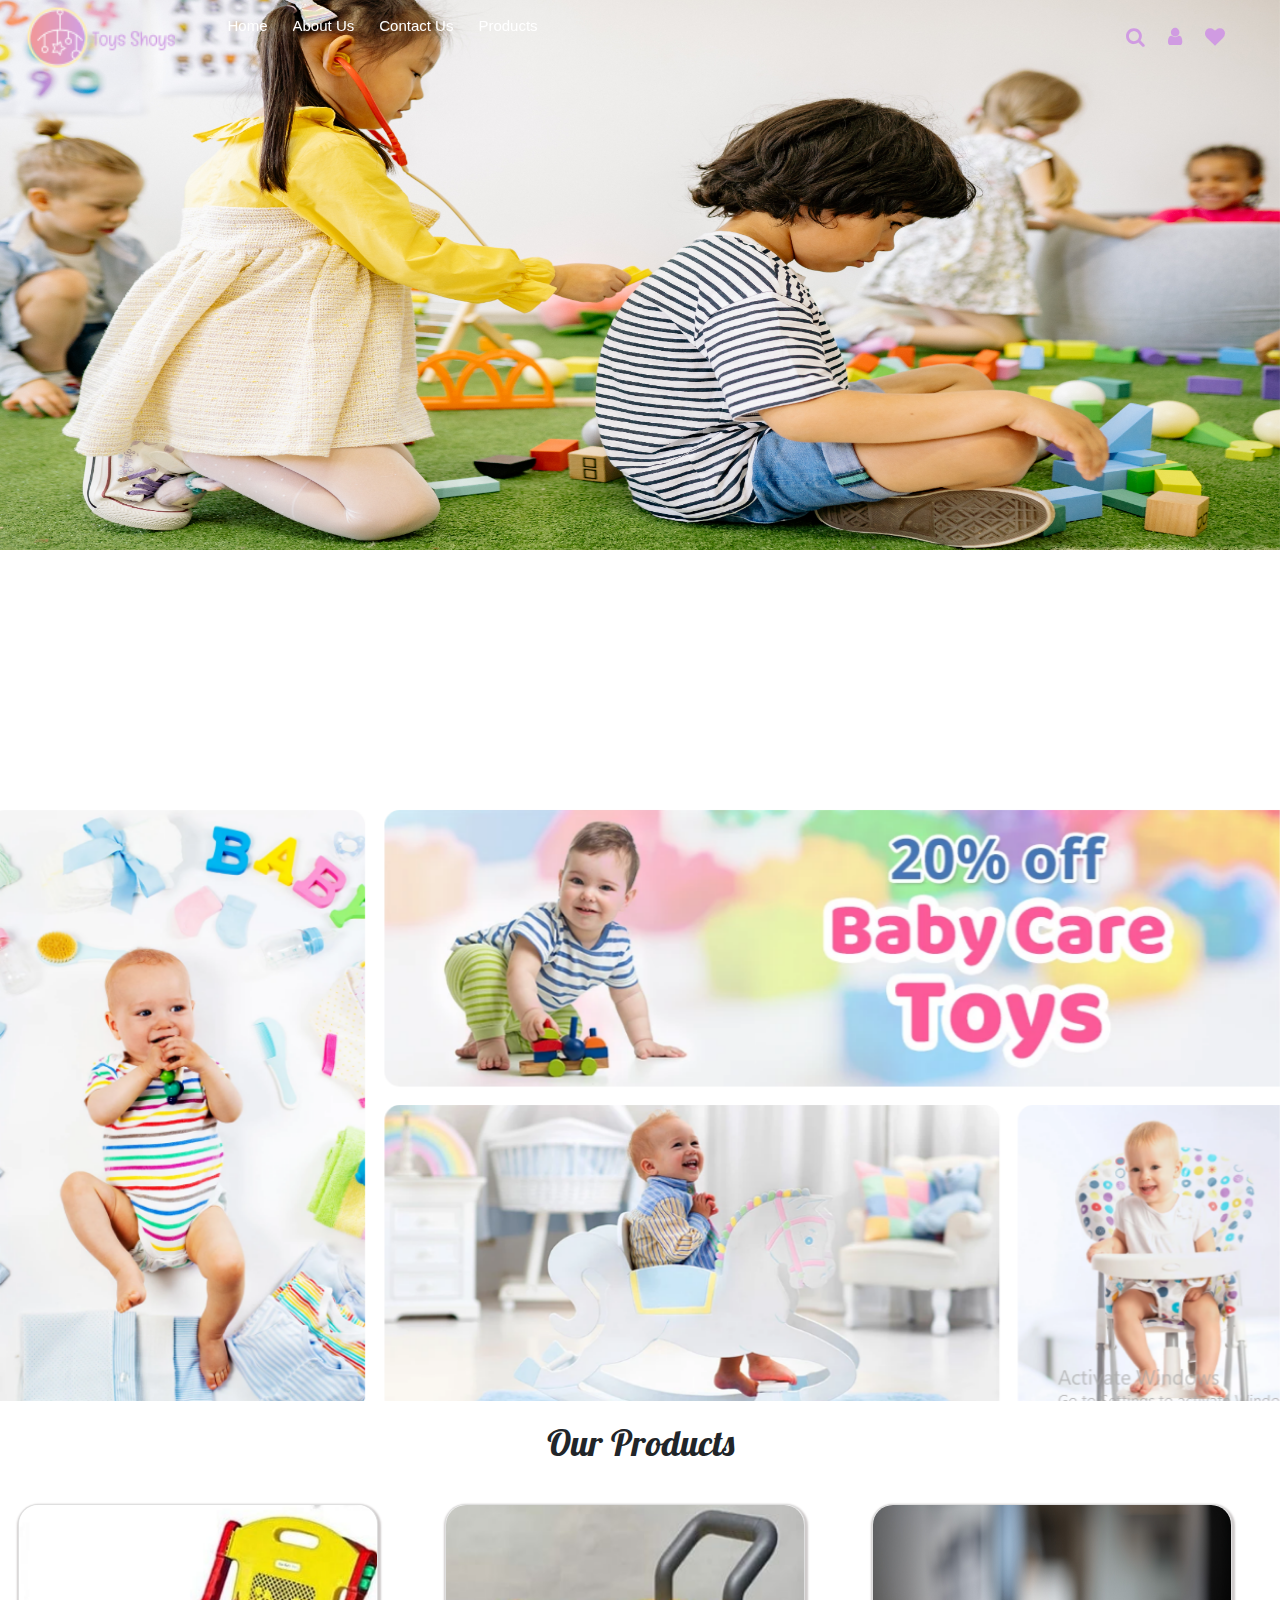
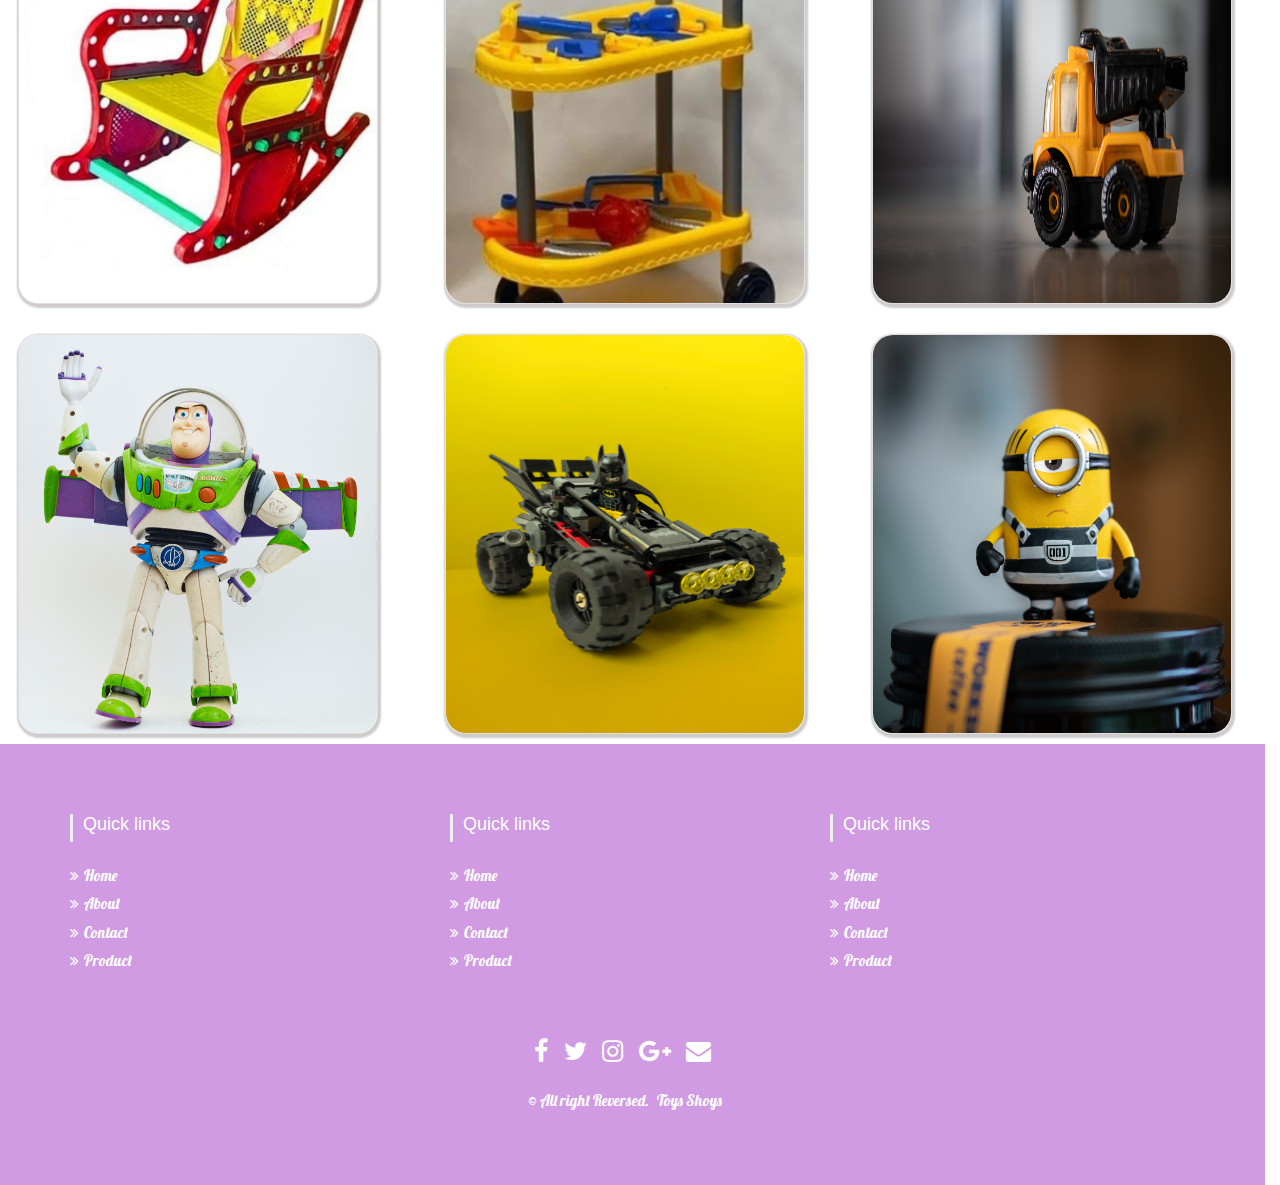
<file: index.html>
<!DOCTYPE html>
<html lang="en">

<head>
    <meta charset="UTF-8">
    <meta http-equiv="X-UA-Compatible" content="IE=edge">
    <meta name="viewport" content="width=device-width, initial-scale=1.0">
    <title>Toys Shoys</title>
    <link rel="stylesheet" href="https://maxcdn.bootstrapcdn.com/bootstrap/4.0.0/css/bootstrap.min.css"
        integrity="sha384-Gn5384xqQ1aoWXA+058RXPxPg6fy4IWvTNh0E263XmFcJlSAwiGgFAW/dAiS6JXm" crossorigin="anonymous">
    <script src="https://code.jquery.com/jquery-3.2.1.slim.min.js"
        integrity="sha384-KJ3o2DKtIkvYIK3UENzmM7KCkRr/rE9/Qpg6aAZGJwFDMVNA/GpGFF93hXpG5KkN"
        crossorigin="anonymous"></script>
    <script src="https://cdnjs.cloudflare.com/ajax/libs/popper.js/1.12.9/umd/popper.min.js"
        integrity="sha384-ApNbgh9B+Y1QKtv3Rn7W3mgPxhU9K/ScQsAP7hUibX39j7fakFPskvXusvfa0b4Q"
        crossorigin="anonymous"></script>
    <script src="https://maxcdn.bootstrapcdn.com/bootstrap/4.0.0/js/bootstrap.min.js"
        integrity="sha384-JZR6Spejh4U02d8jOt6vLEHfe/JQGiRRSQQxSfFWpi1MquVdAyjUar5+76PVCmYl"
        crossorigin="anonymous"></script>

    <link rel="preconnect" href="https://fonts.googleapis.com">
    <link rel="preconnect" href="https://fonts.gstatic.com" crossorigin>
    <link href="https://fonts.googleapis.com/css2?family=Lobster&display=swap" rel="stylesheet">
    <link rel="stylesheet" href="https://cdnjs.cloudflare.com/ajax/libs/font-awesome/4.7.0/css/font-awesome.min.css">
    <link rel="stylesheet" href="https://www.w3schools.com/w3css/4/w3.css">

    <link rel="stylesheet" href="./style.css">
</head>

<body>

        <nav class="navbar navbar-expand-lg navbar-light " style="width:100% !important;">
            <a class="navbar-brand" href="#"><img src="./logo.png" alt="logo" /></a>
            <button class="navbar-toggler" type="button" data-toggle="collapse" data-target="#navbarNav" aria-controls="navbarNav" aria-expanded="false" aria-label="Toggle navigation">
              <span class="navbar-toggler-icon"></span>
            </button>
            <div class="collapse navbar-collapse" id="navbarNav">
              <ul class="navbar-nav">
                <li class="nav-item">
                    <a class=" nav-link " href="#"><button style="outline: none;" class="offset-button">
                        <p class="label">
                            <span class="hover-mask"></span> <span class="hover-label">
                                Home
                            </span>
                        </p>
                    </button></a>
                </li>
                <li class="nav-item">
                    <a class=" nav-link " href="./about.html"><button style="outline: none;" class="offset-button">
                        <p class="label">
                            <span class="hover-mask"></span> <span class="hover-label">
                                About Us
                            </span>
                        </p>
                    </button></a>
                </li>
                <li class="nav-item">
                    <a class=" nav-link " href="./contact.html"><button style="outline: none;" class="offset-button">
                        <p class="label">
                            <span class="hover-mask"></span> <span class="hover-label">
                                Contact Us
                            </span>
                        </p>
                    </button></a>
                </li>
                <li class="nav-item">
                    <a class=" nav-link " href="./products.html"><button style="outline: none;" class="offset-button">
                        <p class="label">
                            <span class="hover-mask"></span> <span class="hover-label">
                                Products
                            </span>
                        </p>
                    </button></a>
                </li>
               
              </ul>
              <div class="nav-icon" style="display: flex;">
                <a class=" nav-item nav-link" href="#" id="scrl-itm">
                    
                    <button onclick="document.getElementById('id01').style.display='block'"
                        class="btn-srch"><i class="fa fa-search"></i></button>
    
                    <div id="id01" class="w3-modal">
                        <div class="w3-modal-content w3-animate-zoom w3-card-4"
                            style="background-color: transparent;border: none;width: 550px;font-family: 'Lobster', cursive;">
                            <header class="w3-container" style="background-color: transparent;">
                                <span onclick="document.getElementById('id01').style.display='none'"
                                    class="w3-button w3-display-topright"
                                    style="font-size: 40px;">&times;</span>
                                <h2 style="font-family: 'Lobster', cursive;">Search here</h2>
                            </header>
                            <div class="w3-container">
                                <input type="text"
                                    style="width: 500px;font-size: 25px;border:none;outline: none;background-color: transparent;border-bottom: 3px solid black;">
                            </div>
                        </div>
                    </div>
                </a>
            
                <a href="#" class="nav-item nav-link btn-srch">
                    <button class="btn-srch">
                        <i class="fa fa-user"></i>
                    </button>
                    
                </a>
            
                <a href="#" class="nav-item nav-link btn-srch">
                    <button class="btn-srch">
                        <i class="fa fa-heart"></i>
                    </button>
                    
                </a>
              </div>
                
            
            </div>
          </nav>
        
    
        <div id="my-carousel" class="carousel slide carousel-fade" data-ride="carousel" data-interval="5000">
            <ol class="carousel-indicators">
                <li data-target="#my-carousel" data-slide-to="0" class="active"></li>
                <li data-target="#my-carousel" data-slide-to="1"></li>
                <li data-target="#my-carousel" data-slide-to="2"></li>
            </ol>
            <div class="carousel-inner">
                <div class="carousel-item active">
                    <img class="d-block w-100" height="550px" src="./assets/px2.jpg" alt="First slide">
                </div>
                <div class="carousel-item">
                    <img class="d-block w-100 " height="550px" src="./assets/tt_banner.png" alt="Second slide">
                </div>
                <div class="carousel-item">
                    <img class="d-block w-100" height="550px" src="./assets/px3.jpg" alt="Third slide">
                </div>
            </div>
            <a class="carousel-control-prev" href="#my-carousel" role="button" data-slide="prev">
                <span class="carousel-control-prev-icon" aria-hidden="true"></span>
                <span class="sr-only">Previous</span>
            </a>
            <a class="carousel-control-next" href="#my-carousel" role="button" data-slide="next">
                <span class="carousel-control-next-icon" aria-hidden="true"></span>
                <span class="sr-only">Next</span>
            </a>
        </div>
        
        <link rel="stylesheet" href="https://cdnjs.cloudflare.com/ajax/libs/OwlCarousel2/2.3.4/assets/owl.carousel.min.css">
<link rel="stylesheet" href="https://cdnjs.cloudflare.com/ajax/libs/OwlCarousel2/2.3.4/assets/owl.theme.default.css">
<script src="https://cdnjs.cloudflare.com/ajax/libs/OwlCarousel2/2.2.1/owl.carousel.js"></script>

        <div class="bbb_viewed inline-photo show-on-scroll">
            <div class="container">
                <div class="row">
                    <div class="col">
                        <div class="bbb_main_container">
                            <div class="bbb_viewed_title_container">
                                <h3 class="bbb_viewed_title">Best selling products</h3>
                                <div class="bbb_viewed_nav_container">
                                    <div class="bbb_viewed_nav bbb_viewed_prev"><i class="fa fa-chevron-left"></i></div>
                                    <div class="bbb_viewed_nav bbb_viewed_next"><i class="fa fa-chevron-right"></i></div>
                                </div>
                            </div>
                            <div class="bbb_viewed_slider_container">
                                <div class="owl-carousel owl-theme bbb_viewed_slider">
                                    <div class="owl-item">
                                        <div class="bbb_viewed_item d-flex flex-column align-items-center justify-content-center text-center">
                                            <div class="bbb_viewed_image"><img src="assets/products/baby rocker metaCapture.PNG" alt=""></div>
                                            <div class="bbb_viewed_content text-center">
                                                <div class="bbb_viewed_price">₹30079</div>
                                                <div class="bbb_viewed_name"><a href="#">Samsung LED</a></div>
                                            </div>
                                            <ul class="item_marks">
                                                <li class="item_mark item_discount">-25%</li>
                                                <li class="item_mark item_new">new</li>
                                            </ul>
                                        </div>
                                    </div>
                                    <div class="owl-item">
                                        <div class="bbb_viewed_item d-flex flex-column align-items-center justify-content-center text-center">
                                            <div class="bbb_viewed_image"><img src="assets/products/kids cartoon car sofa.PNG" alt=""></div>
                                            <div class="bbb_viewed_content text-center">
                                                <div class="bbb_viewed_price">₹22250</div>
                                                <div class="bbb_viewed_name"><a href="#">cartoon car sofa</a></div>
                                            </div>
                                            <ul class="item_marks">
                                                <li class="item_mark item_discount">-25%</li>
                                                <li class="item_mark item_new">new</li>
                                            </ul>
                                        </div>
                                    </div>
                                    <div class="owl-item">
                                        <div class="bbb_viewed_item is_new d-flex flex-column align-items-center justify-content-center text-center">
                                            <div class="bbb_viewed_image"><img src="assets/products/philco minion tricycle.PNG" alt=""></div>
                                            <div class="bbb_viewed_content text-center">
                                                <div class="bbb_viewed_price">₹1379</div>
                                                <div class="bbb_viewed_name"><a href="#">Philico minion tricycle</a></div>
                                            </div>
                                            <ul class="item_marks">
                                                <li class="item_mark item_discount">-25%</li>
                                                <li class="item_mark item_new">new</li>
                                            </ul>
                                        </div>
                                    </div>
                                    <div class="owl-item">
                                        <div class="bbb_viewed_item discount d-flex flex-column align-items-center justify-content-center text-center">
                                            <div class="bbb_viewed_image"><img src="assets/products/megna tiles clear colours.PNG" alt=""></div>
                                            <div class="bbb_viewed_content text-center">
                                                <div class="bbb_viewed_price">₹225<span>₹300</span></div>
                                                <div class="bbb_viewed_name"><a href="#">Sony Power</a></div>
                                            </div>
                                            <ul class="item_marks">
                                                <li class="item_mark item_discount">-25%</li>
                                                <li class="item_mark item_new">new</li>
                                            </ul>
                                        </div>
                                    </div>
                                    <div class="owl-item">
                                        <div class="bbb_viewed_item d-flex flex-column align-items-center justify-content-center text-center">
                                            <div class="bbb_viewed_image"><img src="assets/products/pop-zee key chain.PNG" alt=""></div>
                                            <div class="bbb_viewed_content text-center">
                                                <div class="bbb_viewed_price">₹13275</div>
                                                <div class="bbb_viewed_name"><a href="#">Speedlink Mobile</a></div>
                                            </div>
                                            <ul class="item_marks">
                                                <li class="item_mark item_discount">-25%</li>
                                                <li class="item_mark item_new">new</li>
                                            </ul>
                                        </div>
                                    </div>
                                </div>
                            </div>
                        </div>
                    </div>
                </div>
            </div>
        </div>
         <div> 
            <img src="./assets/Capture.PNG" width="100%" alt="sale">
        </div> 
        <h1 class="prh">Our Products</h1>
        <div class="row" style="width: 100%;">
            <div class="card" class="col">
                <div class="image">
                  <img src="./assets/products/rocking chair with safety belt.PNG"/>
                </div>
                <div class="details">
                  <div class="center">
                    <h1>Rocking chair<br><span>With safety belt</span></h1>
                    <p>Price : 1500 Rs</p>
                   <button>Add to cart</button>
                  </div>
                </div>
              </div>
              <div class="card" class="col">
                <div class="image">
                  <img src="./assets/products/tools trolly.PNG"/>
                </div>
                <div class="details">
                  <div class="center">
                    <h1>Tools Trolly<br><span>Best quality plastic wheels</span></h1>
                    <p>Price : 1200 Rs</p>
                    <button>Add to cart</button>
                  </div>
                </div>
              </div>
              <div class="card" class="col">
                <div class="image">
                  <img src="./assets/products/michael-fousert-Kv2hu25Rx2s-unsplash.jpg" height="400px"/>
                </div>
                <div class="details">
                  <div class="center">
                    <h1>Recycle Truck<br><span>Mini Dummy  toy for kids</span></h1>
                    <p>Price : 1600 Rs</p>
                  <button>Add to cart </button>
                  </div>
                </div>
              </div>
              <div class="card" class="col">
                <div class="image">
                  <img src="./assets/products/jose-betancourt-NHIP7M3EB9w-unsplash.jpg" height="100%"/>
                </div>
                <div class="details">
                  <div class="center">
                    <h1>Astronout Man<br><span>Dummy Toy</span></h1>
                    <p>Price : 1400 Rs</p>
                  <button>Add to cart</button>
                  </div>
                </div>
              </div>
              <div class="card" class="col">
                <div class="image">
                  <img src="./assets/products/andrew-reshetov-XzEqlPQsLdI-unsplash.jpg" height="100%" />
                </div>
                <div class="details">
                  <div class="center">
                    <h1>Batman Gagdet Car<br><span>Toy Car</span></h1>
                    <p>Price : 1300 Rs</p>
                    <button>Add to cart</button>
                  </div>
                </div>
              </div>
              <div class="card" class="col">
                <div class="image">
                  <img src="./assets/products/alison-wang-mou0S7ViElQ-unsplash.jpg" height="100%"/>
                </div>
                <div class="details">
                  <div class="center">
                    <h1>Minion <br><span>Mini Dummy Toy For Kids</span></h1>
                    <p>Price : 1400 Rs</p>
                  <button>Add to cart</button>
                  </div>
                </div>
              </div>
       
<section id="footer">
    <div class="container">
        <div class="row text-center text-xs-center text-sm-left text-md-left">
            <div class="col-xs-12 col-sm-4 col-md-4">
                <h5>Quick links</h5>
                <ul class="list-unstyled quick-links">
                    <li><a href="./index.html"><i class="fa fa-angle-double-right"></i>Home</a></li>
                    <li><a href="./about.html"><i class="fa fa-angle-double-right"></i>About</a></li>
                    <li><a href="./contact.html"><i class="fa fa-angle-double-right"></i>Contact</a></li>
                    <li><a href="./products.html"><i class="fa fa-angle-double-right"></i>Product</a></li>
                    
                </ul>
            </div>
            <div class="col-xs-12 col-sm-4 col-md-4">
                <h5>Quick links</h5>
                <ul class="list-unstyled quick-links">
                    <li><a href="./index.html"><i class="fa fa-angle-double-right"></i>Home</a></li>
                    <li><a href="./about.html"><i class="fa fa-angle-double-right"></i>About</a></li>
                    <li><a href="./contact.html"><i class="fa fa-angle-double-right"></i>Contact</a></li>
                    <li><a href="./products.html"><i class="fa fa-angle-double-right"></i>Product</a></li>
                    
                </ul>
            </div>
            <div class="col-xs-12 col-sm-4 col-md-4">
                <h5>Quick links</h5>
                <ul class="list-unstyled quick-links">
                    <li><a href="./index.html"><i class="fa fa-angle-double-right"></i>Home</a></li>
                    <li><a href="./about.html"><i class="fa fa-angle-double-right"></i>About</a></li>
                    <li><a href="./contact.html"><i class="fa fa-angle-double-right"></i>Contact</a></li>
                    <li><a href="./products.html"><i class="fa fa-angle-double-right"></i>Product</a></li>
                    
                </ul>
            </div>
        </div>
        <div class="row">
            <div class="col-xs-12 col-sm-12 col-md-12 mt-2 mt-sm-5">
                <ul class="list-unstyled list-inline social text-center">
                    <li class="list-inline-item"><a href="#"><i class="fa fa-facebook"></i></a></li>
                    <li class="list-inline-item"><a href="#"><i class="fa fa-twitter"></i></a></li>
                    <li class="list-inline-item"><a href="#"><i class="fa fa-instagram"></i></a></li>
                    <li class="list-inline-item"><a href="#"><i class="fa fa-google-plus"></i></a></li>
                    <li class="list-inline-item"><a href="#" target="_blank"><i class="fa fa-envelope"></i></a></li>
                </ul>
            </div>
            <hr>
        </div>	
        <div class="row">
            <div class="col-xs-12 col-sm-12 col-md-12 mt-2 mt-sm-2 text-center text-white">
                <p class="h6">© All right Reversed.<a class="text-green ml-2" href="#">Toys Shoys</a></p>
            </div>
            <hr>
        </div>	
    </div>
</section>
    </body>
    <script src="app.js"></script>
</html>
</file>
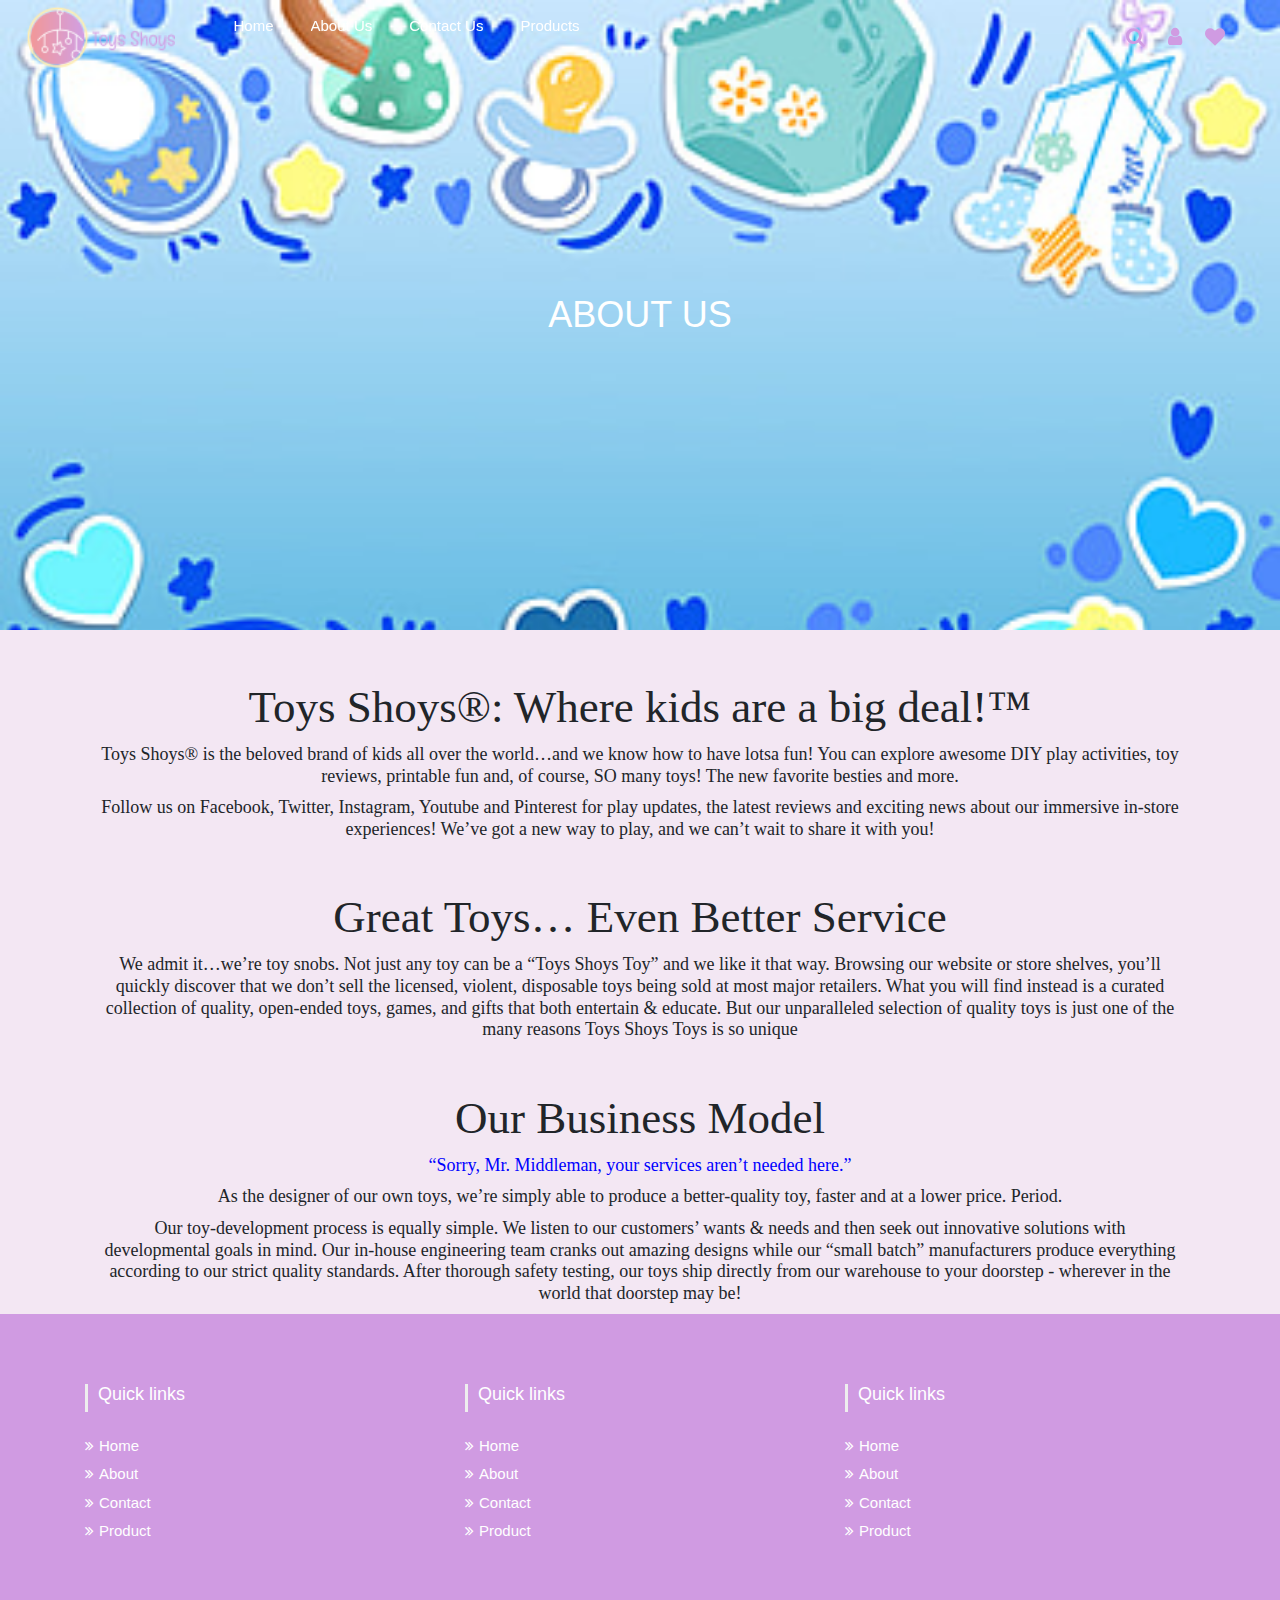
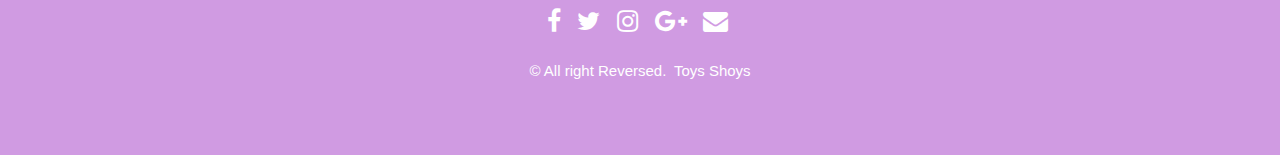
<file: about.html>
<!DOCTYPE html>
<html lang="en">
<head>
    <meta charset="UTF-8">
    <meta http-equiv="X-UA-Compatible" content="IE=edge">
    <meta name="viewport" content="width=device-width, initial-scale=1.0">
    <title>About Us</title>
    <link rel="stylesheet" href="https://maxcdn.bootstrapcdn.com/bootstrap/4.0.0/css/bootstrap.min.css"
    integrity="sha384-Gn5384xqQ1aoWXA+058RXPxPg6fy4IWvTNh0E263XmFcJlSAwiGgFAW/dAiS6JXm" crossorigin="anonymous">
<script src="https://code.jquery.com/jquery-3.2.1.slim.min.js"
    integrity="sha384-KJ3o2DKtIkvYIK3UENzmM7KCkRr/rE9/Qpg6aAZGJwFDMVNA/GpGFF93hXpG5KkN"
    crossorigin="anonymous"></script>
<script src="https://cdnjs.cloudflare.com/ajax/libs/popper.js/1.12.9/umd/popper.min.js"
    integrity="sha384-ApNbgh9B+Y1QKtv3Rn7W3mgPxhU9K/ScQsAP7hUibX39j7fakFPskvXusvfa0b4Q"
    crossorigin="anonymous"></script>
<script src="https://maxcdn.bootstrapcdn.com/bootstrap/4.0.0/js/bootstrap.min.js"
    integrity="sha384-JZR6Spejh4U02d8jOt6vLEHfe/JQGiRRSQQxSfFWpi1MquVdAyjUar5+76PVCmYl"
    crossorigin="anonymous"></script>

<link rel="stylesheet" href="https://cdnjs.cloudflare.com/ajax/libs/font-awesome/4.7.0/css/font-awesome.min.css">
<link rel="stylesheet" href="https://www.w3schools.com/w3css/4/w3.css">
    <link rel="stylesheet" href="./about.css">
</head>
<body>
    <nav class="navbar navbar-expand-lg navbar-light " style="width: 100% !important;">
        <a class="navbar-brand" href="./index.html"><img src="./logo.png" alt="logo" /></a>
        <button class="navbar-toggler" type="button" data-toggle="collapse" data-target="#navbarNav" aria-controls="navbarNav" aria-expanded="false" aria-label="Toggle navigation">
          <span class="navbar-toggler-icon"></span>
        </button>
        <div class="collapse navbar-collapse" id="navbarNav">
          <ul class="navbar-nav">
            <li class="nav-item">
                <a class=" nav-link " href="./index.html"><button style="outline: none;" class="offset-button">
                    <p class="label">
                        <span class="hover-mask"></span> <span class="hover-label">
                            Home
                        </span>
                    </p>
                </button></a>
            </li>
            <li class="nav-item">
                <a class=" nav-link " href="#"><button style="outline: none;" class="offset-button">
                    <p class="label">
                        <span class="hover-mask"></span> <span class="hover-label">
                            About Us
                        </span>
                    </p>
                </button></a>
            </li>
            <li class="nav-item">
                <a class=" nav-link " href="./contact.html"><button style="outline: none;" class="offset-button">
                    <p class="label">
                        <span class="hover-mask"></span> <span class="hover-label">
                            Contact Us
                        </span>
                    </p>
                </button></a>
            </li>
            <li class="nav-item">
                <a class=" nav-link " href="./products.html"><button style="outline: none;" class="offset-button">
                    <p class="label">
                        <span class="hover-mask"></span> <span class="hover-label">
                            Products
                        </span>
                    </p>
                </button></a>
            </li>
           
          </ul>
          <div class="nav-icon" style="display: flex;">
            <a class=" nav-item nav-link" href="#" id="scrl-itm">
                
                <button onclick="document.getElementById('id01').style.display='block'"
                    class="btn-srch"><i class="fa fa-search"></i></button>

                <div id="id01" class="w3-modal">
                    <div class="w3-modal-content w3-animate-zoom w3-card-4"
                        style="background-color: transparent;border: none;width: 550px;font-family: 'Lobster', cursive;">
                        <header class="w3-container" style="background-color: transparent;">
                            <span onclick="document.getElementById('id01').style.display='none'"
                                class="w3-button w3-display-topright"
                                style="font-size: 40px;">&times;</span>
                            <h2 style="font-family: 'Lobster', cursive;">Search here</h2>
                        </header>
                        <div class="w3-container">
                            <input type="text"
                                style="width: 500px;font-size: 25px;border:none;outline: none;background-color: transparent;border-bottom: 3px solid black;">
                        </div>
                    </div>
                </div>
            </a>
        
            <a href="#" class="nav-item nav-link btn-srch">
                <button class="btn-srch">
                    <i class="fa fa-user"></i>
                </button>
                
            </a>
        
            <a href="#" class="nav-item nav-link btn-srch">
                <button class="btn-srch">
                    <i class="fa fa-heart"></i>
                </button>
                
            </a>
          </div>
            
        
        </div>
      </nav>
      <div class="banner">
          <h1>ABOUT US</h1>
      </div>
      <div class="ab-para col-sm-12 col-xs-12">
          <h1>Toys Shoys®: Where kids are a big deal!™</h1>
          <h3>
            Toys Shoys® is the beloved brand of kids all over the world…and we know how to have lotsa fun! 
            You can explore awesome DIY play activities, toy reviews, printable fun and, of course, SO many toys! 
            The new favorite besties and more.
          </h3>
          <h3>
            Follow us on Facebook, Twitter, Instagram, Youtube and Pinterest for play updates,
             the latest reviews and exciting news about our immersive in-store experiences!
             We’ve got a new way to play, and we can’t wait to share it with you!
          </h3>
          <h1>Great Toys… Even Better Service</h1>
          <h3>
            We admit it…we’re toy snobs. Not just any toy can be a “Toys Shoys Toy” and we like it that way. 
            Browsing our website or store shelves, you’ll quickly discover that we don’t sell the licensed,
             violent, disposable toys being sold at most major retailers.
              What you will find instead is a curated collection of quality, open-ended toys, games, 
              and gifts that both entertain & educate.

            But our unparalleled selection of quality toys is just one of the many reasons 
            Toys Shoys Toys is so unique
          </h3>
          <h1>
            Our Business Model
          </h1>
          <h3 style="color: blue;">“Sorry, Mr. Middleman, your services aren’t needed here.”</h3>
          <h3>
            As the designer of our own toys, we’re simply able to produce 
            a better-quality toy, faster and at a lower price. Period.
          </h3>
          <h3>Our toy-development process is equally simple. We listen to our customers’ wants & needs 
              and then seek out innovative solutions with developmental goals in mind. 
              Our in-house engineering team cranks out amazing designs while our “small batch” manufacturers 
              produce everything according to our strict quality standards. After thorough safety testing, 
              our toys ship directly from our warehouse to your doorstep - wherever in the world that doorstep may be!</h3>          
      </div>
     
<section id="footer">
    <div class="container">
        <div class="row text-center text-xs-center text-sm-left text-md-left">
            <div class="col-xs-12 col-sm-4 col-md-4">
                <h5>Quick links</h5>
                <ul class="list-unstyled quick-links">
                    <li><a href="./index.html"><i class="fa fa-angle-double-right"></i>Home</a></li>
                    <li><a href="./about.html"><i class="fa fa-angle-double-right"></i>About</a></li>
                    <li><a href="./contact.html"><i class="fa fa-angle-double-right"></i>Contact</a></li>
                    <li><a href="./products.html"><i class="fa fa-angle-double-right"></i>Product</a></li>
                    
                </ul>
            </div>
            <div class="col-xs-12 col-sm-4 col-md-4">
                <h5>Quick links</h5>
                <ul class="list-unstyled quick-links">
                    <li><a href="./index.html"><i class="fa fa-angle-double-right"></i>Home</a></li>
                    <li><a href="./about.html"><i class="fa fa-angle-double-right"></i>About</a></li>
                    <li><a href="./contact.html"><i class="fa fa-angle-double-right"></i>Contact</a></li>
                    <li><a href="./products.html"><i class="fa fa-angle-double-right"></i>Product</a></li>
                    
                </ul>
            </div>
            <div class="col-xs-12 col-sm-4 col-md-4">
                <h5>Quick links</h5>
                <ul class="list-unstyled quick-links">
                    <li><a href="./index.html"><i class="fa fa-angle-double-right"></i>Home</a></li>
                    <li><a href="./about.html"><i class="fa fa-angle-double-right"></i>About</a></li>
                    <li><a href="./contact.html"><i class="fa fa-angle-double-right"></i>Contact</a></li>
                    <li><a href="./products.html"><i class="fa fa-angle-double-right"></i>Product</a></li>
                    
                </ul>
            </div>
        </div>
        <div class="row">
            <div class="col-xs-12 col-sm-12 col-md-12 mt-2 mt-sm-5">
                <ul class="list-unstyled list-inline social text-center">
                    <li class="list-inline-item"><a href="#"><i class="fa fa-facebook"></i></a></li>
                    <li class="list-inline-item"><a href="#"><i class="fa fa-twitter"></i></a></li>
                    <li class="list-inline-item"><a href="#"><i class="fa fa-instagram"></i></a></li>
                    <li class="list-inline-item"><a href="#"><i class="fa fa-google-plus"></i></a></li>
                    <li class="list-inline-item"><a href="#" target="_blank"><i class="fa fa-envelope"></i></a></li>
                </ul>
            </div>
            <hr>
        </div>	
        <div class="row">
            <div class="col-xs-12 col-sm-12 col-md-12 mt-2 mt-sm-2 text-center text-white">
                <p class="h6">© All right Reversed.<a class="text-green ml-2" href="#">Toys Shoys</a></p>
            </div>
            <hr>
        </div>	
    </div>
</section>
</body>
<script src="./app.js"></script>
</html>
</file>
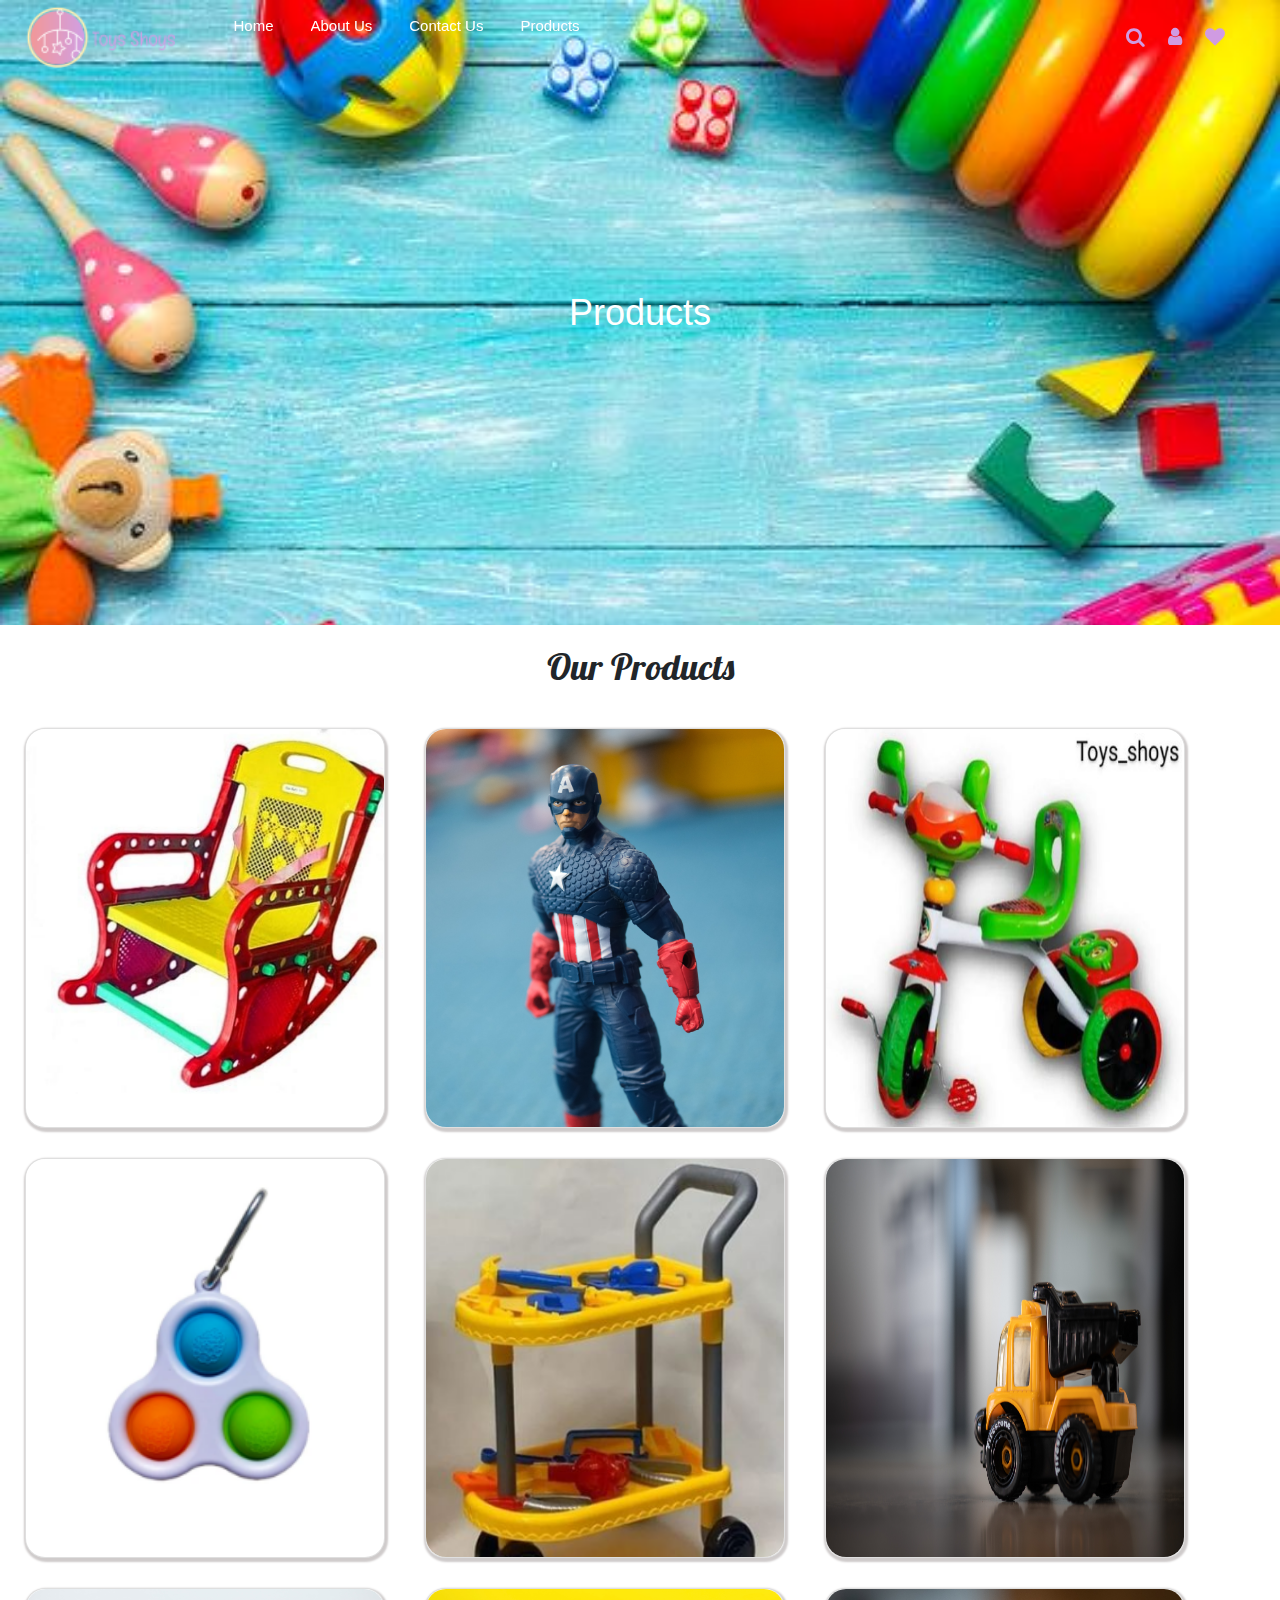
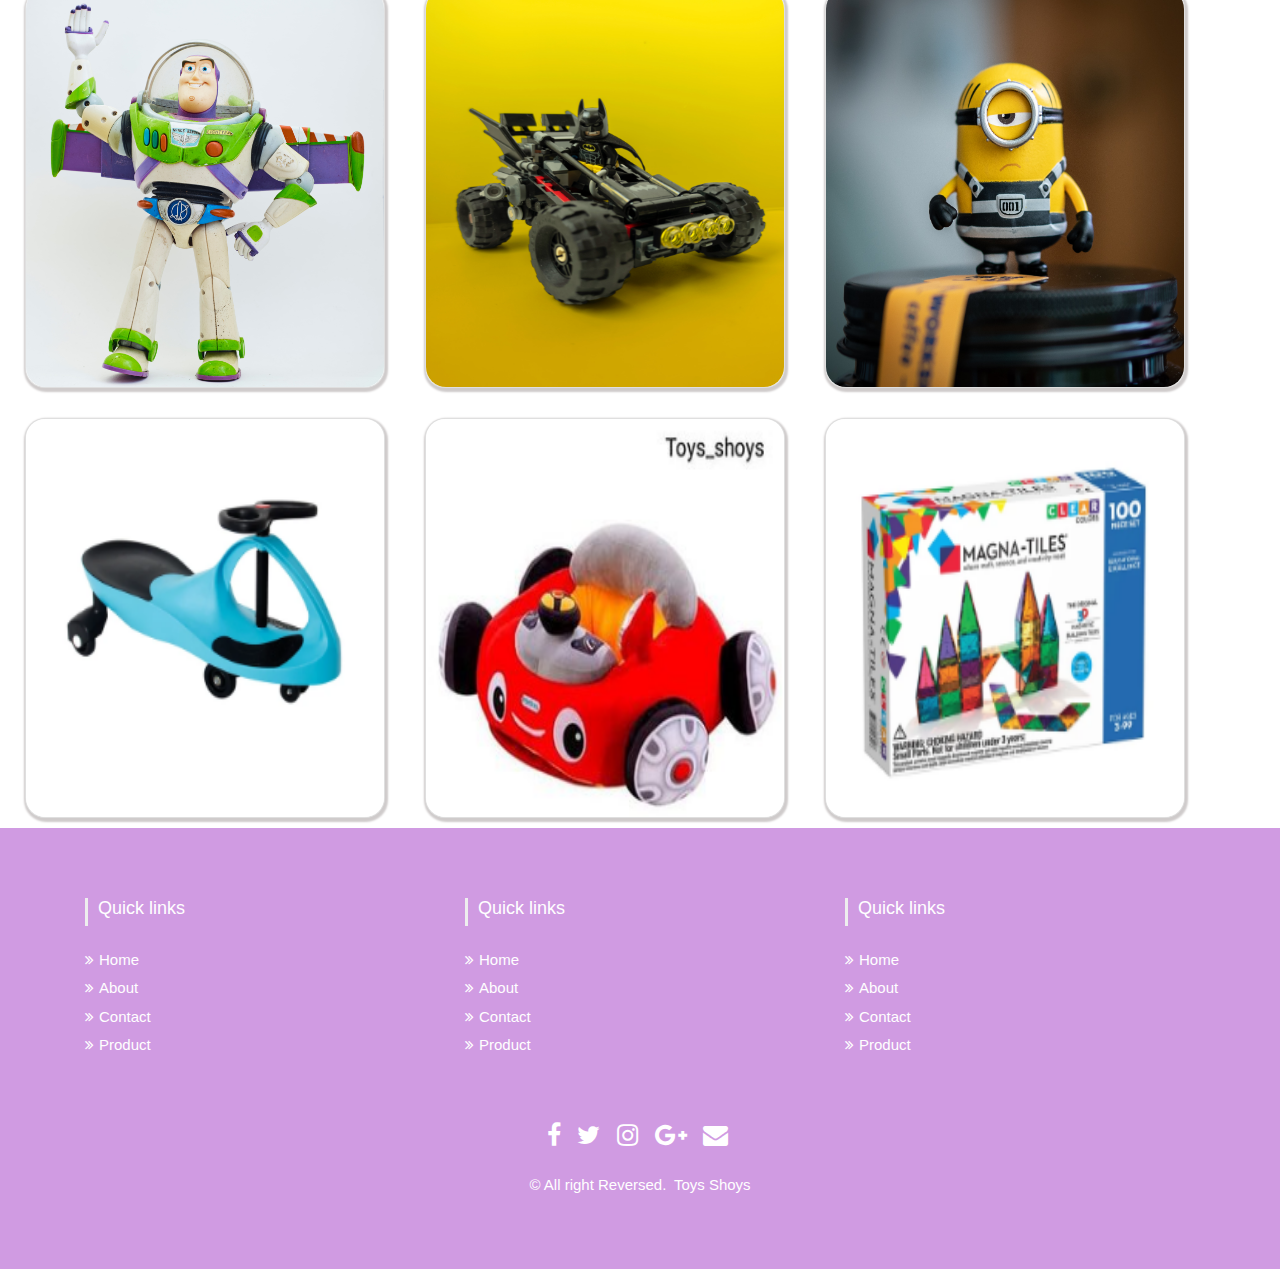
<file: products.html>
<!DOCTYPE html>
<html lang="en">
<head>
    <meta charset="UTF-8">
    <meta http-equiv="X-UA-Compatible" content="IE=edge">
    <meta name="viewport" content="width=device-width, initial-scale=1.0">
    <title>Products</title>
    <link rel="stylesheet" href="https://maxcdn.bootstrapcdn.com/bootstrap/4.0.0/css/bootstrap.min.css"
    integrity="sha384-Gn5384xqQ1aoWXA+058RXPxPg6fy4IWvTNh0E263XmFcJlSAwiGgFAW/dAiS6JXm" crossorigin="anonymous">
<script src="https://code.jquery.com/jquery-3.2.1.slim.min.js"
    integrity="sha384-KJ3o2DKtIkvYIK3UENzmM7KCkRr/rE9/Qpg6aAZGJwFDMVNA/GpGFF93hXpG5KkN"
    crossorigin="anonymous"></script>
<script src="https://cdnjs.cloudflare.com/ajax/libs/popper.js/1.12.9/umd/popper.min.js"
    integrity="sha384-ApNbgh9B+Y1QKtv3Rn7W3mgPxhU9K/ScQsAP7hUibX39j7fakFPskvXusvfa0b4Q"
    crossorigin="anonymous"></script>
<script src="https://maxcdn.bootstrapcdn.com/bootstrap/4.0.0/js/bootstrap.min.js"
    integrity="sha384-JZR6Spejh4U02d8jOt6vLEHfe/JQGiRRSQQxSfFWpi1MquVdAyjUar5+76PVCmYl"
    crossorigin="anonymous"></script>

<link rel="preconnect" href="https://fonts.googleapis.com">
<link rel="preconnect" href="https://fonts.gstatic.com" crossorigin>
<link href="https://fonts.googleapis.com/css2?family=Lobster&display=swap" rel="stylesheet">
<link rel="stylesheet" href="https://cdnjs.cloudflare.com/ajax/libs/font-awesome/4.7.0/css/font-awesome.min.css">
<link rel="stylesheet" href="https://www.w3schools.com/w3css/4/w3.css">
    <link rel="stylesheet" href="./product.css">
</head>
<body>
    <nav class="navbar navbar-expand-lg navbar-light " style="width:100% !important;">
        <a class="navbar-brand" href="#"><img src="./logo.png" alt="logo" /></a>
        <button class="navbar-toggler" type="button" data-toggle="collapse" data-target="#navbarNav" aria-controls="navbarNav" aria-expanded="false" aria-label="Toggle navigation">
          <span class="navbar-toggler-icon"></span>
        </button>
        <div class="collapse navbar-collapse" id="navbarNav">
          <ul class="navbar-nav">
            <li class="nav-item">
                <a class=" nav-link " href="./index.html"><button style="outline: none;" class="offset-button">
                    <p class="label">
                        <span class="hover-mask"></span> <span class="hover-label">
                            Home
                        </span>
                    </p>
                </button></a>
            </li>
            <li class="nav-item">
                <a class=" nav-link " href="./about.html"><button style="outline: none;" class="offset-button">
                    <p class="label">
                        <span class="hover-mask"></span> <span class="hover-label">
                            About Us
                        </span>
                    </p>
                </button></a>
            </li>
            <li class="nav-item">
                <a class=" nav-link " href="./contact.html"><button style="outline: none;" class="offset-button">
                    <p class="label">
                        <span class="hover-mask"></span> <span class="hover-label">
                            Contact Us
                        </span>
                    </p>
                </button></a>
            </li>
            <li class="nav-item">
                <a class=" nav-link " href="./products.html"><button style="outline: none;" class="offset-button">
                    <p class="label">
                        <span class="hover-mask"></span> <span class="hover-label">
                            Products
                        </span>
                    </p>
                </button></a>
            </li>
           
          </ul>
          <div class="nav-icon" style="display: flex;">
            <a class=" nav-item nav-link" href="#" id="scrl-itm">
                
                <button onclick="document.getElementById('id01').style.display='block'"
                    class="btn-srch"><i class="fa fa-search"></i></button>

                <div id="id01" class="w3-modal">
                    <div class="w3-modal-content w3-animate-zoom w3-card-4"
                        style="background-color: transparent;border: none;width: 550px;font-family: 'Lobster', cursive;">
                        <header class="w3-container" style="background-color: transparent;">
                            <span onclick="document.getElementById('id01').style.display='none'"
                                class="w3-button w3-display-topright"
                                style="font-size: 40px;">&times;</span>
                            <h2 style="font-family: 'Lobster', cursive;">Search here</h2>
                        </header>
                        <div class="w3-container">
                            <input type="text"
                                style="width: 500px;font-size: 25px;border:none;outline: none;background-color: transparent;border-bottom: 3px solid black;">
                        </div>
                    </div>
                </div>
            </a>
        
            <a href="#" class="nav-item nav-link btn-srch">
                <button class="btn-srch">
                    <i class="fa fa-user"></i>
                </button>
                
            </a>
        
            <a href="#" class="nav-item nav-link btn-srch">
                <button class="btn-srch">
                    <i class="fa fa-heart"></i>
                </button>
                
            </a>
          </div>
            
        
        </div>
      </nav>
      <div class="banner">
       <h1>Products</h1>
      </div>
      <h1 class="prh">Our Products</h1>
      <div class="row" style="width: 100%;">
          <div class="card" class="col">
              <div class="image">
                <img src="./assets/products/rocking chair with safety belt.PNG"/>
              </div>
              <div class="details">
                <div class="center">
                  <h1>Rocking chair<br><span>With safety belt</span></h1>
                  <p>Price : 1500 Rs</p>
                 <button>Add to cart</button>
                </div>
              </div>
            </div>
            <div class="card" class="col">
                <div class="image">
                  <img src="./assets/products/nguyen-bui-Zx97aKIDnv4-unsplash.jpg"/>
                </div>
                <div class="details">
                  <div class="center">
                    <h1>Avengers<br><span>Captain America toy</span></h1>
                    <p>Price : 500 Rs</p>
                <button>Add to cart</button>
                  </div>
                </div>
              </div>
              <div class="card" class="col">
                <div class="image">
                  <img src="./assets/products/philco minion tricycle.PNG" height="400px"/>
                </div>
                <div class="details">
                  <div class="center">
                    <h1>Minion Tricycle<br><span>Dummy toy</span></h1>
                    <p>Price : 1200 Rs</p>
                    <button>Add to cart</button>
                  </div>
                </div>
              </div>
              <div class="card" class="col">
                <div class="image">
                  <img src="./assets/products/pop-zee key chain.PNG"/>
                </div>
                <div class="details">
                  <div class="center">
                    <h1>Pop Zee<br><span>Key Chain (Special Offer for Kids)</span></h1>
                    <p>Price : 1000 Rs</p>
                   <button>Add to cart</button> 
                  </div>
                </div>
              </div>
            <div class="card" class="col">
              <div class="image">
                <img src="./assets/products/tools trolly.PNG"/>
              </div>
              <div class="details">
                <div class="center">
                  <h1>Tools Trolly<br><span>Best quality plastic wheels</span></h1>
                  <p>Price : 1200 Rs</p>
                  <button>Add to cart</button>
                </div>
              </div>
            </div>
            <div class="card" class="col">
              <div class="image">
                <img src="./assets/products/michael-fousert-Kv2hu25Rx2s-unsplash.jpg" height="400px"/>
              </div>
              <div class="details">
                <div class="center">
                  <h1>Recycle Truck<br><span>Mini Dummy  toy for kids</span></h1>
                  <p>Price : 1600 Rs</p>
                <button>Add to cart </button>
                </div>
              </div>
            </div>
            <div class="card" class="col">
              <div class="image">
                <img src="./assets/products/jose-betancourt-NHIP7M3EB9w-unsplash.jpg" height="100%"/>
              </div>
              <div class="details">
                <div class="center">
                  <h1>Astronout Man<br><span>Dummy Toy</span></h1>
                  <p>Price : 1400 Rs</p>
                <button>Add to cart</button>
                </div>
              </div>
            </div>
            <div class="card" class="col">
              <div class="image">
                <img src="./assets/products/andrew-reshetov-XzEqlPQsLdI-unsplash.jpg" height="100%" />
              </div>
              <div class="details">
                <div class="center">
                  <h1>Batman Gagdet Car<br><span>Toy Car</span></h1>
                  <p>Price : 1300 Rs</p>
                  <button>Add to cart</button>
                </div>
              </div>
            </div>
            <div class="card" class="col">
              <div class="image">
                <img src="./assets/products/alison-wang-mou0S7ViElQ-unsplash.jpg" height="100%"/>
              </div>
              <div class="details">
                <div class="center">
                  <h1>Minion <br><span>Mini Dummy Toy For Kids</span></h1>
                  <p>Price : 1400 Rs</p>
                <button>Add to cart</button>
                </div>
              </div>
            </div>
            <div class="card" class="col">
                <div class="image">
                  <img src="./assets/products/wiggle car.PNG" height="100%"/>
                </div>
                <div class="details">
                  <div class="center">
                    <h1>Wiggle Car<br><span>New Kids Ride Special Offer</span></h1>
                    <p>Price : 1500 Rs</p>
                    <button>Add to cart</button>
                  </div>
                </div>
              </div>
              <div class="card" class="col">
                <div class="image">
                  <img src="./assets/products/kids cartoon car sofa.PNG" height="100%"/>
                </div>
                <div class="details">
                  <div class="center">
                    <h1>Cartoon Car<br><span>Kids Sofa Car With multiple colurs</span></h1>
                    <p>Price : 1400 Rs</p>
                    <button>Add to cart</button>
                  </div>
                </div>
              </div>
              <div class="card" class="col">
                <div class="image">
                  <img src="./assets/products/megna tiles clear colours.PNG" height="100%"/>
                </div>
                <div class="details">
                  <div class="center">
                    <h1>Mega Tiles<br><span>Clear Colours (All colours are available)</span></h1>
                    <p>Price : 1200 Rs</p>
                <button>Add to cart</button>
                  </div>
                </div>
              </div>
      </div>

<section id="footer">
    <div class="container">
        <div class="row text-center text-xs-center text-sm-left text-md-left">
            <div class="col-xs-12 col-sm-4 col-md-4">
                <h5>Quick links</h5>
                <ul class="list-unstyled quick-links">
                    <li><a href="./index.html"><i class="fa fa-angle-double-right"></i>Home</a></li>
                    <li><a href="./about.html"><i class="fa fa-angle-double-right"></i>About</a></li>
                    <li><a href="./contact.html"><i class="fa fa-angle-double-right"></i>Contact</a></li>
                    <li><a href="./products.html"><i class="fa fa-angle-double-right"></i>Product</a></li>
                    
                </ul>
            </div>
            <div class="col-xs-12 col-sm-4 col-md-4">
                <h5>Quick links</h5>
                <ul class="list-unstyled quick-links">
                    <li><a href="./index.html"><i class="fa fa-angle-double-right"></i>Home</a></li>
                    <li><a href="./about.html"><i class="fa fa-angle-double-right"></i>About</a></li>
                    <li><a href="./contact.html"><i class="fa fa-angle-double-right"></i>Contact</a></li>
                    <li><a href="./products.html"><i class="fa fa-angle-double-right"></i>Product</a></li>
                    
                </ul>
            </div>
            <div class="col-xs-12 col-sm-4 col-md-4">
                <h5>Quick links</h5>
                <ul class="list-unstyled quick-links">
                    <li><a href="./index.html"><i class="fa fa-angle-double-right"></i>Home</a></li>
                    <li><a href="./about.html"><i class="fa fa-angle-double-right"></i>About</a></li>
                    <li><a href="./contact.html"><i class="fa fa-angle-double-right"></i>Contact</a></li>
                    <li><a href="./products.html"><i class="fa fa-angle-double-right"></i>Product</a></li>
                    
                </ul>
            </div>
        </div>
        <div class="row">
            <div class="col-xs-12 col-sm-12 col-md-12 mt-2 mt-sm-5">
                <ul class="list-unstyled list-inline social text-center">
                    <li class="list-inline-item"><a href="#"><i class="fa fa-facebook"></i></a></li>
                    <li class="list-inline-item"><a href="#"><i class="fa fa-twitter"></i></a></li>
                    <li class="list-inline-item"><a href="#"><i class="fa fa-instagram"></i></a></li>
                    <li class="list-inline-item"><a href="#"><i class="fa fa-google-plus"></i></a></li>
                    <li class="list-inline-item"><a href="#" target="_blank"><i class="fa fa-envelope"></i></a></li>
                </ul>
            </div>
            <hr>
        </div>	
        <div class="row">
            <div class="col-xs-12 col-sm-12 col-md-12 mt-2 mt-sm-2 text-center text-white">
                <p class="h6">© All right Reversed.<a class="text-green ml-2" href="#">Toys Shoys</a></p>
            </div>
            <hr>
        </div>	
    </div>
</section>
</body>
<script src="./app.js"></script>
</html>
</file>
<file: style.css>
body{
  /* font-family: 'Lobster', cursive; */
  /* background: rgba(226, 146, 226, 0.637); */
  width: 100%;
  margin: 0px;
  padding: 0px;
  /* overflow-x: hidden; */
}
.nav-link {
    display: block;
    /* padding: .5rem 1rem; */
}
.carousel-control-next-icon, .carousel-control-prev-icon {
    display: none;
}
.carousel-indicators .active {
    display: none;
    background-color: #fff;
}
.carousel-indicators li {
display: none;
}
a.nav-item.nav-link.active{
    padding: 0;
}
a.nav-item.nav-link{
    padding: 0;
}
.btn-srch{
    background-color: transparent;
    border: none;
    /* border: 3px solid yellow; */
    width: 40px;
    font-size: 20px;
    height: 40px;
    border-radius: 50%;
    /* align-items: flex-end; */
    color: #d09be2;
    cursor: pointer;
    outline: none;
}


.btn-srch:hover {
    color: rgba(226, 146, 226, 0.637);
   
  }
.navbar img{
    width: 150px;
}
.navbar ul{
    width: 800px;
    text-align: center;
    /* margin: 0 auto; */
    /* border: 1px solid black; */
}
.navbar ul li{
    /* border: 1px solid black; */
    margin: 5px;
    
}

.nav-icon{
    margin-left: 100px; 
    /* border: 1px solid black; */
}
.navbar-brand{
    
    /* border: 1px solid black; */
    padding-left: 25px;
    padding-right: 25px;
    padding-top: 5px;
    padding-bottom: 5px;
}
nav.navbar.navbar-expand-lg.navbar-light{
    padding: 0;
}
.navbar{
    width: 100%;
    position: fixed;
    z-index: 1;
    transition: background .2s;
}
.offset-button{
  border: 0;
  outline: none;
  /* border: 1px solid black; */
  color: white;
  /* font-size: 25px; */
  margin-bottom: -15px;
  text-align: center;
  background-color: transparent;
}
nav.scrolled{
    background-color: rgb(231, 199, 231);
}
.offset-button .label {
  font-family: Arial, Helvetica, sans-serif;

  position: relative;
  overflow: hidden;
  border: none;
}

.offset-button:hover .hover-mask {
  -webkit-transform: translateX(0) skew(-10deg);
  transform: translateX(0) skew(-10deg);
}
.hover-mask {
  background-color: #db42f0;
}
.hover-mask {
    padding: 5px 2px;
  content: "";
  position: absolute;
  height: 100%;
  width: 120%;
  left: -5%;
  z-index: 1;
  -webkit-transform: translateX(-100%) skew(-10deg);
  transform: translateX(-100%) skew(-10deg);
  -webkit-transition: -webkit-transform .3s ease-out;
  transition: -webkit-transform .3s ease-out;
  transition: transform .3s ease-out;
  transition: transform .3s ease-out,-webkit-transform .3s ease-out;
}

.offset-button:hover .hover-label {
  color: #ece8e1;
}
.hover-label {
  position: relative;
  /* display: block; */
  /* padding:  2rem; */
  z-index: 1;
}
.offset-button .label:after, .offset-button .label:before {
  background-color: #0f1923;
}
.carousel-fade .carousel-item {
	opacity: 0;
	transition-duration: .6s;
	transition-property: opacity;
}

.carousel-fade .carousel-item.active,
.carousel-fade .carousel-item-next.carousel-item-left,
.carousel-fade .carousel-item-prev.carousel-item-right {
	opacity: 1;
}

.carousel-fade .active.carousel-item-left,
.carousel-fade .active.carousel-item-right {
	opacity: 0;
}
.carousel-fade .carousel-item-next,
.carousel-fade .carousel-item-prev,
.carousel-fade .carousel-item.active,
.carousel-fade .active.carousel-item-left,
.carousel-fade .active.carousel-item-prev {
	transform: translateX(0);
	transform: translate3d(0, 0, 0);
}
 * {
  /* font-family: 'Lobster', cursive; */

     margin: 0;
     padding: 0;
     -webkit-font-smoothing: antialiased;
     -webkit-text-shadow: rgba(0, 0, 0, .01) 0 0 1px;
     text-shadow: rgba(0, 0, 0, .01) 0 0 1px
 }


 div {
  font-family: 'Lobster', cursive;

     display: block;
     position: relative;
     -webkit-box-sizing: border-box;
     -moz-box-sizing: border-box;
     box-sizing: border-box
 }

 .bbb_viewed {
     padding-top: 51px;
     padding-bottom: 60px;
     /* background: #eff6fa */
 }

 .bbb_main_container {
     background-color: #fff;
     padding: 11px
 }

 .bbb_viewed_title_container {
     border-bottom: solid 1px #dadada
 }

 .bbb_viewed_title {
     margin-bottom: 16px;
     margin-top: 8px;
     font-family: 'Lobster', cursive;
    text-align: center;
 }

 .bbb_viewed_nav_container {
     position: absolute;
     right: -5px;
     bottom: 14px
 }

 .bbb_viewed_nav {
     display: inline-block;
     cursor: pointer
 }

 .bbb_viewed_nav i {
     color: #dadada;
     font-size: 18px;
     padding: 5px;
     -webkit-transition: all 200ms ease;
     -moz-transition: all 200ms ease;
     -ms-transition: all 200ms ease;
     -o-transition: all 200ms ease;
     transition: all 200ms ease
 }

 .bbb_viewed_nav:hover i {
     color: #606264
 }

 .bbb_viewed_prev {
     margin-right: 15px
 }

 .bbb_viewed_slider_container {
     padding-top: 13px
 }

 .bbb_viewed_item {
     width: 100%;
     background: #FFFFFF;
     border-radius: 2px;
     padding-top: 25px;
     padding-bottom: 25px;
     padding-left: 30px;
     padding-right: 30px
 }

 .bbb_viewed_image {
     width: 150px;
     height: 150px
 }

 .bbb_viewed_image img {
     display: block;
     max-width: 100%
 }

 .bbb_viewed_content {
     width: 100%;
     margin-top: 25px
 }

 .bbb_viewed_price {
     font-size: 16px;
     color: #000000;
     font-weight: 500
 }

 .bbb_viewed_item.discount .bbb_viewed_price {
     color: #df3b3b
 }

 .bbb_viewed_price span {
     position: relative;
     font-size: 12px;
     font-weight: 400;
     color: rgba(0, 0, 0, 0.6);
     margin-left: 8px
 }

 .bbb_viewed_price span::after {
     display: block;
     position: absolute;
     top: 6px;
     left: -2px;
     width: calc(100% + 4px);
     height: 1px;
     background: #8d8d8d;
     content: ''
 }

 .bbb_viewed_name {
     margin-top: 3px
 }

 .bbb_viewed_name a {
     text-decoration: none;
     font-size: 14px;
     color: #000000;
     -webkit-transition: all 200ms ease;
     -moz-transition: all 200ms ease;
     -ms-transition: all 200ms ease;
     -o-transition: all 200ms ease;
     transition: all 200ms ease
 }

 .bbb_viewed_name a:hover {
     color: #0e8ce4
 }

 .item_marks {
     position: absolute;
     top: 18px;
     left: 18px
 }

 .item_mark {
     display: none;
     width: 36px;
     height: 36px;
     border-radius: 50%;
     color: #FFFFFF;
     font-size: 10px;
     font-weight: 500;
     line-height: 36px;
     text-align: center
 }

 .item_discount {
     background: #df3b3b;
     margin-right: 5px
 }

 .item_new {
     background: #0e8ce4
 }

 .bbb_viewed_item.discount .item_discount {
     display: inline-block
 }

 .bbb_viewed_item.is_new .item_new {
     display: inline-block
 }
 .inline-photo {
    box-shadow: 1em 1em 1em .25em rgba(0,0,0,.1);
    margin: 2em auto;
    opacity: 0;
    /* transform: translateY(4em) ; */
    transition: transform 4s .25s cubic-bezier(0,1,.3,1),
                opacity .3s .25s ease-out;
    will-change: transform, opacity;
  }
  
  .inline-photo.is-visible {
    opacity: 1;    
}
.prh{
    text-align: center;
    padding: 10px;
    font-family: 'Lobster', cursive;
}
.card {
    /* position: absolute; */
    /* top: 50%; */
    /* left: 50%; */
    margin: 0 auto;
    margin-top: 20px;
    /* transform: translate(-50%,-50%); */
    width: 360px;
    border-radius: 20px;
    box-shadow: 1px 2px 2px 2px rgb(207, 203, 203);
    height: 400px;
    background: white;
    margin-bottom: 10px;
}
.card .image {
    width: 100%;
    height: 100%;
    border-radius: 20px;
    overflow: hidden;
}
.card .image img {
    width: 100%;
    /* margin-top: 10px; */
    transition: .5s;
}
.card:hover .image img {
    opacity: .5;
    transform: translateX(30%);/*100%*/
}
.card .details {
    position: absolute;
    /* top: 0;
    left: 0; */
    width: 70%;/*100%*/
    height: 100%;
    background: #ffc107;
    /* transition: .5s;
    transform-origin: left; */
    transform: perspective(2000px) rotateY(-90deg);
}
.card:hover .details {
    transform: perspective(2000px) ;
}
.card .details .center {
    padding: 52px;
    text-align: center;
    background: #fff;
    position: absolute;
    top: 50%;
    transform: translateY(-50%);
}
.card .details .center button{
    border: 1px solid rgb(80, 75, 75);
    border-radius: 20px;
    outline: none;
    padding: 10px;
    color: white;
    transition: background .10sec;
    background-color: rgb(80, 75, 75);
}
.card .details .center button:hover{
    background-color: rgb(204, 198, 198);
}
.card .details .center h1 {
    margin: 0;
    padding: 0;
    color: #ff3636;
    line-height: 20px;
    font-size: 20px;
    text-transform: uppercase;
}
.card .details .center h1 span {
    font-size: 14px;
    color: #262626;
}
.card .details .center p {
    margin: 10px 0;
    padding: 0;
    color: #262626;
}
.card .details .center ul {
    margin: 10px auto 0;
    padding: 0;
    display: table;
}
.card .details .center ul li {
    list-style: none;
    margin: 0 5px;
    float: left;
}
.card .details .center ul li a {
    display: block;
    background: #262626;
    color: #fff;
    width: 30px;
    height: 30px;
    line-height: 30px;
    text-align: center;
    transform: .5s;
}
.card .details .center ul li a:hover {
    background: #ff3636;
}
@media screen and (max-width: 800px){
    .navbar{
        width: 729px;
    }
    .navbar ul{
        width: 300px;
    }
}
 @media screen and (max-width: 700px){
     .navbar{
         width: 709px;
     }
     .navbar ul{
         width: 300px;
     }
 }
 @media screen and (max-width: 750px){
    .navbar{
        width: 509px;
    }
    .navbar ul{
        width: 300px;
    }
}

 @media screen and (max-width: 600px){
    .navbar{
        width: 509px;
    }
    .navbar ul{
        width: 300px;
    }
}
@media screen and (max-width: 650px){
    .navbar{
        width: 509px;
    }
    .navbar ul{
        width: 200px;
    }
}  
@media screen and (max-width: 550px){
    .navbar{
        width: 509px;
    }
    .navbar ul{
        width: 200px;
    }
}
@media screen and (max-width: 500px){
    .navbar{
        width: 400px;
    }
    .navbar ul{
        width: 200px;
    }
}  
@media screen and (max-width: 400px){
    .navbar{
        width: 329px;
    }
    .navbar ul{
        width: 100px;
    }
}
/* Footer */
@import url('https://maxcdn.bootstrapcdn.com/font-awesome/4.7.0/css/font-awesome.min.css');
section {
    width: 100%;
    padding: 60px 0;
}

section .section-title {
    text-align: center;
    color:  #d09be2;;
    margin-bottom: 50px;
    text-transform: uppercase;
}
#footer {
    background:  #d09be2 !important;
}
#footer h5{
	padding-left: 10px;
    border-left: 3px solid #eeeeee;
    padding-bottom: 6px;
    margin-bottom: 20px;
    color:#ffffff;
}
#footer a {
    color: #ffffff;
    text-decoration: none !important;
    background-color: transparent;
    -webkit-text-decoration-skip: objects;
}
#footer ul.social li{
	padding: 3px 0;
}
#footer ul.social li a i {
    margin-right: 5px;
	font-size:25px;
	-webkit-transition: .5s all ease;
	-moz-transition: .5s all ease;
	transition: .5s all ease;
}
#footer ul.social li:hover a i {
	font-size:30px;
	margin-top:-10px;
}
#footer ul.social li a,
#footer ul.quick-links li a{
	color:#ffffff;
}
#footer ul.social li a:hover{
	color:#eeeeee;
}
#footer ul.quick-links li{
	padding: 3px 0;
	-webkit-transition: .5s all ease;
	-moz-transition: .5s all ease;
	transition: .5s all ease;
}
#footer ul.quick-links li:hover{
	padding: 3px 0;
	margin-left:5px;
	font-weight:700;
}
#footer ul.quick-links li a i{
	margin-right: 5px;
}
#footer ul.quick-links li:hover a i {
    font-weight: 700;
}

@media (max-width:767px){
	#footer h5 {
    padding-left: 0;
    border-left: transparent;
    padding-bottom: 0px;
    margin-bottom: 10px;
}
}
</file>
<file: about.css>
body{
    /* font-family: 'Lobster', cursive; */
    background: rgba(236, 218, 236, 0.637);
    width: 100%;
    margin: 0px;
    padding: 0px;
    /* overflow-x: hidden; */
  }
  .nav-link {
      display: block;
      /* padding: .5rem 1rem; */
  }
  a.nav-item.nav-link.active{
    padding: 0;
}
a.nav-item.nav-link{
    padding: 0;
}
.btn-srch{
    background-color: transparent;
    border: none;
    /* border: 3px solid yellow; */
    width: 40px;
    font-size: 20px;
    height: 40px;
    border-radius: 50%;
    /* align-items: flex-end; */
    color: #d09be2;
    cursor: pointer;
    outline: none;
}


.btn-srch:hover {
    color: rgba(226, 146, 226, 0.637);
   
  }
.navbar img{
    width: 150px;
}
.navbar ul{
    width: 800px;
    text-align: center;
    /* margin: 0 auto; */
    /* border: 1px solid black; */
}
.navbar ul li{
    /* border: 1px solid black; */
    margin: 5px;
    
}

.nav-icon{
    margin-left: 100px; 
    /* border: 1px solid black; */
}
.navbar-brand{
    
    /* border: 1px solid black; */
    padding-left: 25px;
    padding-right: 25px;
    padding-top: 5px;
    padding-bottom: 5px;
}
nav.navbar.navbar-expand-lg.navbar-light{
    padding: 0;
}
.navbar{
    width: 100%;
    position: fixed;
    z-index: 1;
    transition: background .2s;
}
.offset-button{
  border: 0;
  outline: none;
  /* border: 1px solid black; */
  color: white;
  /* font-size: 25px; */
  margin-bottom: -15px;
  text-align: center;
  background-color: transparent;
}
nav.scrolled{
    background-color: rgb(231, 199, 231);
}
.offset-button .label {
  font-family: Arial, Helvetica, sans-serif;

  position: relative;
  overflow: hidden;
  border: none;
}

.offset-button:hover .hover-mask {
  -webkit-transform: translateX(0) skew(-10deg);
  transform: translateX(0) skew(-10deg);
}
.hover-mask {
  background-color: #db42f0;
}
.hover-mask {
    padding: 5px 2px;
  content: "";
  position: absolute;
  height: 100%;
  width: 120%;
  left: -5%;
  z-index: 1;
  -webkit-transform: translateX(-100%) skew(-10deg);
  transform: translateX(-100%) skew(-10deg);
  -webkit-transition: -webkit-transform .3s ease-out;
  transition: -webkit-transform .3s ease-out;
  transition: transform .3s ease-out;
  transition: transform .3s ease-out,-webkit-transform .3s ease-out;
}

.offset-button:hover .hover-label {
  color: #ece8e1;
}
.hover-label {
  position: relative;
  /* display: block; */
  /* padding:  2rem; */
  z-index: 1;
}
.offset-button .label:after, .offset-button .label:before {
  background-color: #0f1923;
}
.banner{
    background-image: url('./assets/pngtree-hand-drawn-cute-blue-baby-toy-background-image_443156.jpg');
    background-repeat: no-repeat;
    /* background-attachment: fixed; */
    height: 630px;
    width: 100%;
    color: white;
    background-size: cover;
    display: flex;
    justify-content: center;
    align-items: center;
}
.ab-para{
    /* border: 1px solid black; */
    padding-left: 100px;
    padding-right: 100px;
    text-align: center;
    /* width: 800px; */
    margin: 0 auto;
    
}
.ab-para h1{
    font-size: 45px;
    margin-top: 50px;
}
.ab-para h3{
    font-size: 18px;
}
.ab-para h1, h3 {
    font-family:'Times New Roman', Times, serif ;
}

@media screen and (max-width: 800px){
    .navbar{
        width: 729px;
    }
    .navbar ul{
        width: 300px;
    }
}
 @media screen and (max-width: 700px){
     .navbar{
         width: 709px;
     }
     .navbar ul{
         width: 300px;
     }
 }
 @media screen and (max-width: 750px){
    .navbar{
        width: 509px;
    }
    .navbar ul{
        width: 300px;
    }
}

 @media screen and (max-width: 600px){
    .navbar{
        width: 509px;
    }
    .navbar ul{
        width: 300px;
    }
}
@media screen and (max-width: 650px){
    .navbar{
        width: 509px;
    }
    .navbar ul{
        width: 200px;
    }
}  
@media screen and (max-width: 550px){
    .navbar{
        width: 509px;
    }
    .navbar ul{
        width: 200px;
    }
}
@media screen and (max-width: 500px){
    .navbar{
        width: 400px;
    }
    .navbar ul{
        width: 200px;
    }
}  
@media screen and (max-width: 400px){
    .navbar{
        width: 329px;
    }
    .navbar ul{
        width: 100px;
    }
    

}


/* Footer */
@import url('https://maxcdn.bootstrapcdn.com/font-awesome/4.7.0/css/font-awesome.min.css');
section {
    padding: 60px 0;
}

section .section-title {
    text-align: center;
    color:  #d09be2;;
    margin-bottom: 50px;
    text-transform: uppercase;
}
#footer {
    background:  #d09be2 !important;
}
#footer h5{
	padding-left: 10px;
    border-left: 3px solid #eeeeee;
    padding-bottom: 6px;
    margin-bottom: 20px;
    color:#ffffff;
}
#footer a {
    color: #ffffff;
    text-decoration: none !important;
    background-color: transparent;
    -webkit-text-decoration-skip: objects;
}
#footer ul.social li{
	padding: 3px 0;
}
#footer ul.social li a i {
    margin-right: 5px;
	font-size:25px;
	-webkit-transition: .5s all ease;
	-moz-transition: .5s all ease;
	transition: .5s all ease;
}
#footer ul.social li:hover a i {
	font-size:30px;
	margin-top:-10px;
}
#footer ul.social li a,
#footer ul.quick-links li a{
	color:#ffffff;
}
#footer ul.social li a:hover{
	color:#eeeeee;
}
#footer ul.quick-links li{
	padding: 3px 0;
	-webkit-transition: .5s all ease;
	-moz-transition: .5s all ease;
	transition: .5s all ease;
}
#footer ul.quick-links li:hover{
	padding: 3px 0;
	margin-left:5px;
	font-weight:700;
}
#footer ul.quick-links li a i{
	margin-right: 5px;
}
#footer ul.quick-links li:hover a i {
    font-weight: 700;
}

@media (max-width:767px){
	#footer h5 {
    padding-left: 0;
    border-left: transparent;
    padding-bottom: 0px;
    margin-bottom: 10px;
}
}
</file>
<file: product.css>
body{
    /* font-family: 'Lobster', cursive; */
    /* background: rgba(226, 146, 226, 0.637); */
    width: 100%;
    margin: 0px;
    padding: 0px;
    /* overflow-x: hidden; */
  }
  .nav-link {
      display: block;
      /* padding: .5rem 1rem; */
  }
  a.nav-item.nav-link.active{
    padding: 0;
}
a.nav-item.nav-link{
    padding: 0;
}
.btn-srch{
    background-color: transparent;
    border: none;
    /* border: 3px solid yellow; */
    width: 40px;
    font-size: 20px;
    height: 40px;
    border-radius: 50%;
    /* align-items: flex-end; */
    color: #d09be2;
    cursor: pointer;
    outline: none;
}


.btn-srch:hover {
    color: rgba(226, 146, 226, 0.637);
   
  }
.navbar img{
    width: 150px;
}
.navbar ul{
    width: 800px;
    text-align: center;
    /* margin: 0 auto; */
    /* border: 1px solid black; */
}
.navbar ul li{
    /* border: 1px solid black; */
    margin: 5px;
    
}

.nav-icon{
    margin-left: 100px; 
    /* border: 1px solid black; */
}
.navbar-brand{
    
    /* border: 1px solid black; */
    padding-left: 25px;
    padding-right: 25px;
    padding-top: 5px;
    padding-bottom: 5px;
}
nav.navbar.navbar-expand-lg.navbar-light{
    padding: 0;
}
.navbar{
    width: 100%;
    position: fixed;
    z-index: 1;
    transition: background .2s;
}
.offset-button{
  border: 0;
  outline: none;
  /* border: 1px solid black; */
  color: white;
  /* font-size: 25px; */
  margin-bottom: -15px;
  text-align: center;
  background-color: transparent;
}
nav.scrolled{
    background-color: rgb(231, 199, 231);
}
.offset-button .label {
  font-family: Arial, Helvetica, sans-serif;

  position: relative;
  overflow: hidden;
  border: none;
}

.offset-button:hover .hover-mask {
  -webkit-transform: translateX(0) skew(-10deg);
  transform: translateX(0) skew(-10deg);
}
.hover-mask {
  background-color: #db42f0;
}
.hover-mask {
    padding: 5px 2px;
  content: "";
  position: absolute;
  height: 100%;
  width: 120%;
  left: -5%;
  z-index: 1;
  -webkit-transform: translateX(-100%) skew(-10deg);
  transform: translateX(-100%) skew(-10deg);
  -webkit-transition: -webkit-transform .3s ease-out;
  transition: -webkit-transform .3s ease-out;
  transition: transform .3s ease-out;
  transition: transform .3s ease-out,-webkit-transform .3s ease-out;
}

.offset-button:hover .hover-label {
  color: #ece8e1;
}
.hover-label {
  position: relative;
  /* display: block; */
  /* padding:  2rem; */
  z-index: 1;
}
.offset-button .label:after, .offset-button .label:before {
  background-color: #0f1923;
}/* Banner */

.banner{
    background-image: url('./assets/239799330_167118032194833_3040184560271329921_n.jpg');
    background-repeat: no-repeat;
    /* background-attachment: fixed; */
    height: 625px;
    width: 100%;
    /* background-attachment: fixed; */
    color: white;
    background-size: cover;
    display: flex;
    justify-content: center;
    align-items: center;
  }
  /* Cards */
  .prh{
    text-align: center;
    padding: 10px;
    font-family: 'Lobster', cursive;
}
.card {
    /* position: absolute; */
    /* top: 50%; */
    /* left: 50%; */
    /* margin: 0 auto; */
    margin-top: 20px;
    margin-left: 40px;
    /* transform: translate(-50%,-50%); */
    width: 360px;
    border-radius: 20px;
    box-shadow: 1px 2px 2px 2px rgb(207, 203, 203);
    height: 400px;
    background: white;
    margin-bottom: 10px;
}
.card .image {
    width: 100%;
    height: 100%;
    border-radius: 20px;
    overflow: hidden;
}
.card .image img {
    width: 100%;
    /* margin-top: 10px; */
    transition: .5s;
}
.card:hover .image img {
    opacity: .5;
    transform: translateX(30%);/*100%*/
}
.card .details {
    position: absolute;
    /* top: 0;
    left: 0; */
    border-top-left-radius: 20px;
    border-bottom-left-radius: 20px;
    width: 70%;/*100%*/
    height: 100%;
    background: #ffc107;
    /* transition: .5s;
    transform-origin: left; */
    transform: perspective(2000px) rotateY(-90deg);
}
.card:hover .details {
    transform: perspective(2000px) ;
    border: none;
}
.card .details .center {
    padding: 52px;
    text-align: center;
    background: #fff;
    position: absolute;
    top: 50%;
    transform: translateY(-50%);
}
.card .details .center button{
    border: 1px solid rgb(80, 75, 75);
    border-radius: 20px;
    outline: none;
    padding: 10px;
    color: white;
    transition: background .10sec;
    background-color: rgb(80, 75, 75);
}
.card .details .center button:hover{
    background-color: rgb(204, 198, 198);
}
.card .details .center h1 {
    margin: 0;
    padding: 0;
    color: #ff3636;
    line-height: 20px;
    font-size: 20px;
    text-transform: uppercase;
}
.card .details .center h1 span {
    font-size: 14px;
    color: #262626;
}
.card .details .center p {
    margin: 10px 0;
    padding: 0;
    color: #262626;
}
.card .details .center ul {
    margin: 10px auto 0;
    padding: 0;
    display: table;
}
.card .details .center ul li {
    list-style: none;
    margin: 0 5px;
    float: left;
}
.card .details .center ul li a {
    display: block;
    background: #262626;
    color: #fff;
    width: 30px;
    height: 30px;
    line-height: 30px;
    text-align: center;
    transform: .5s;
}
.card .details .center ul li a:hover {
    background: #ff3636;
}
  @media screen and (max-width: 800px){
    .navbar{
        width: 729px;
    }
    .navbar ul{
        width: 300px;
    }
  }
  @media screen and (max-width: 700px){
     .navbar{
         width: 709px;
     }
     .navbar ul{
         width: 300px;
     }
  }
  @media screen and (max-width: 750px){
    .navbar{
        width: 509px;
    }
    .navbar ul{
        width: 300px;
    }
  }
  
  @media screen and (max-width: 600px){
    .navbar{
        width: 509px;
    }
    .navbar ul{
        width: 300px;
    }
  }
  @media screen and (max-width: 650px){
    .navbar{
        width: 509px;
    }
    .navbar ul{
        width: 200px;
    }
  }  
  @media screen and (max-width: 550px){
    .navbar{
        width: 509px;
    }
    .navbar ul{
        width: 200px;
    }
  }
  @media screen and (max-width: 500px){
    .navbar{
        width: 400px;
    }
    .navbar ul{
        width: 200px;
    }
  }  
  @media screen and (max-width: 400px){
    .navbar{
        width: 320px;
    }
    .navbar ul{
        width: 100px;
    }
  }
  
  

/* Footer */
@import url('https://maxcdn.bootstrapcdn.com/font-awesome/4.7.0/css/font-awesome.min.css');
section {
    padding: 60px 0;
}

section .section-title {
    text-align: center;
    color:  #d09be2;;
    margin-bottom: 50px;
    text-transform: uppercase;
}
#footer {
    background:  #d09be2 !important;
}
#footer h5{
	padding-left: 10px;
    border-left: 3px solid #eeeeee;
    padding-bottom: 6px;
    margin-bottom: 20px;
    color:#ffffff;
}
#footer a {
    color: #ffffff;
    text-decoration: none !important;
    background-color: transparent;
    -webkit-text-decoration-skip: objects;
}
#footer ul.social li{
	padding: 3px 0;
}
#footer ul.social li a i {
    margin-right: 5px;
	font-size:25px;
	-webkit-transition: .5s all ease;
	-moz-transition: .5s all ease;
	transition: .5s all ease;
}
#footer ul.social li:hover a i {
	font-size:30px;
	margin-top:-10px;
}
#footer ul.social li a,
#footer ul.quick-links li a{
	color:#ffffff;
}
#footer ul.social li a:hover{
	color:#eeeeee;
}
#footer ul.quick-links li{
	padding: 3px 0;
	-webkit-transition: .5s all ease;
	-moz-transition: .5s all ease;
	transition: .5s all ease;
}
#footer ul.quick-links li:hover{
	padding: 3px 0;
	margin-left:5px;
	font-weight:700;
}
#footer ul.quick-links li a i{
	margin-right: 5px;
}
#footer ul.quick-links li:hover a i {
    font-weight: 700;
}

@media (max-width:767px){
	#footer h5 {
    padding-left: 0;
    border-left: transparent;
    padding-bottom: 0px;
    margin-bottom: 10px;
}
}
</file>
